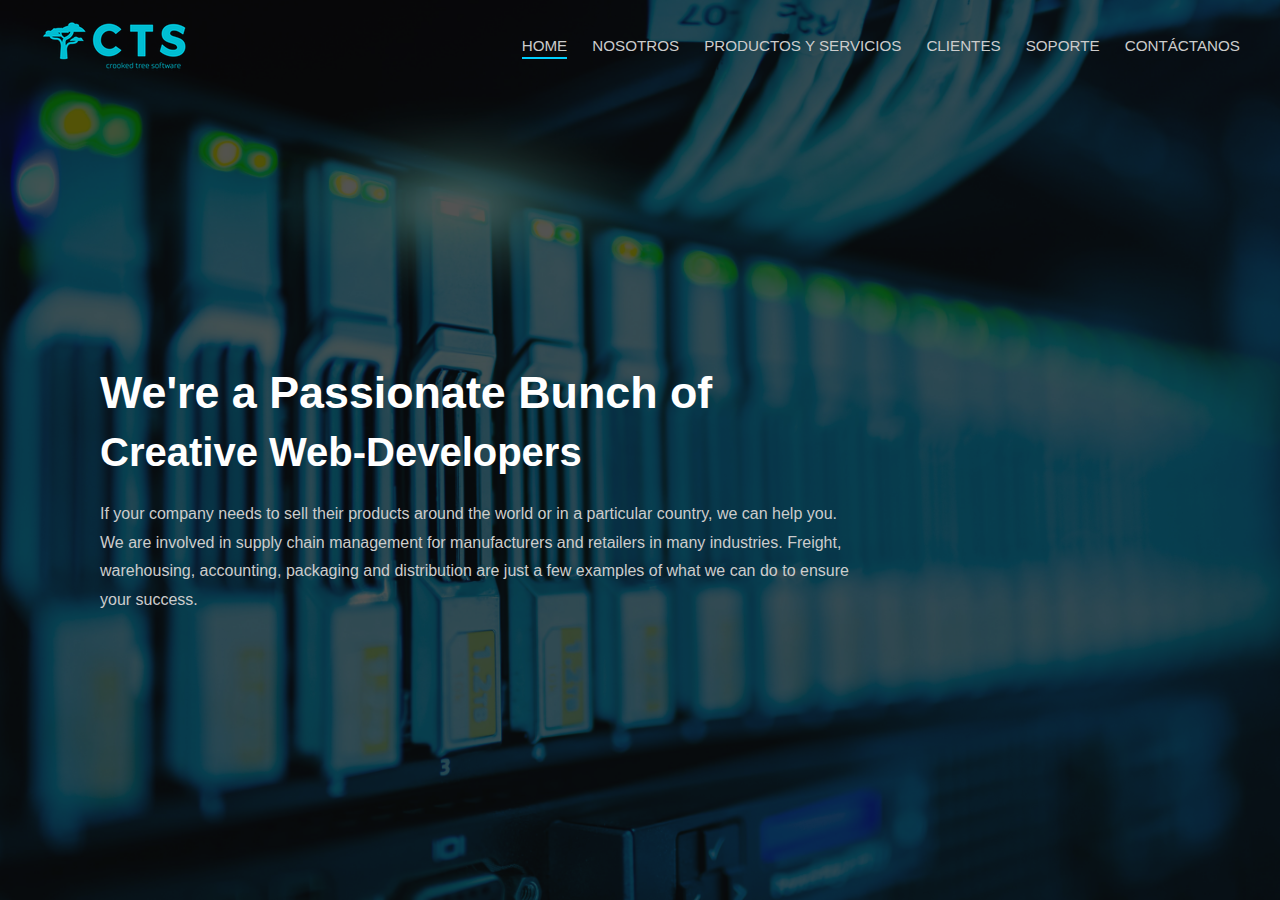
<file: index.html>
<!DOCTYPE html>
<html lang="es">
<head>
  <meta charset="UTF-8" />
  <meta name="viewport" content="width=device-width, initial-scale=1.0"/>
  <title>CTS | Crooked Tree Software</title>
  <link rel="stylesheet" href="./styles.css" />
</head>
<body>
  <header class="hero">
    <div class="overlay"></div>
    <nav class="navbar">
      <div class="logo">
        <img src="./images/logo-apha.png" alt="Crooked Tree Software" />
      </div>
            <!-- Burger Icon -->
      <div class="burger" id="burger">
        ☰
      </div>
      <ul id="navLinks" class="nav-links">
        <li><a href="#" class="active">Home</a></li>
        <li><a href="#">Nosotros</a></li>
        <li><a href="#">Productos y Servicios</a></li>
        <li><a href="#">Clientes</a></li>
        <li><a href="#">Soporte</a></li>
        <li><a href="#">Contáctanos</a></li>
      </ul>
    </nav>

    <div class="hero-content">
      <h1>We're a Passionate Bunch of <br><span>Creative Web-Developers</span></h1>
      <p>
        If your company needs to sell their products around the world or in a particular country, we can help you. 
        We are involved in supply chain management for manufacturers and retailers in many industries. 
        Freight, warehousing, accounting, packaging and distribution are just a few examples of what we can do 
        to ensure your success.
      </p>
    </div>
  </header>
  <script src="./script.js"></script>
</body>
</html>
</file>
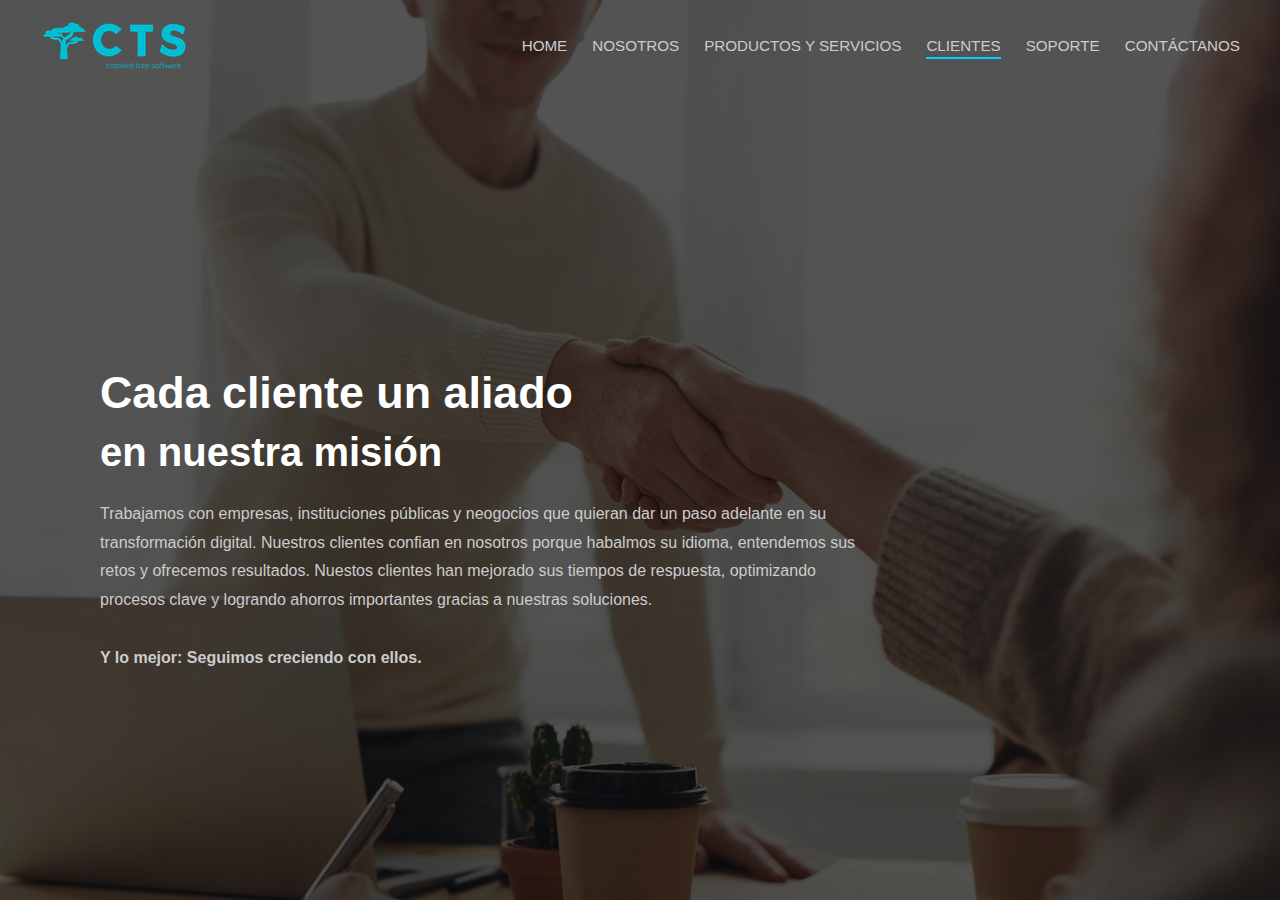
<file: clientes.html>
<!DOCTYPE html>
<html lang="es">
<head>
  <meta charset="UTF-8" />
  <meta name="viewport" content="width=device-width, initial-scale=1.0"/>
  <title>CTS | Crooked Tree Software</title>
  <link rel="stylesheet" href="./styles.css" />
</head>
<body>
  <header class="hero-clientes">
    <div class="overlay"></div>
    <nav class="navbar">
      <div class="logo">
        <img src="./images/logo-apha.png" alt="Crooked Tree Software" />
      </div>
            <!-- Burger Icon -->
      <div class="burger" id="burger">
        ☰
      </div>
      <ul id="navLinks" class="nav-links">
        <li><a href="./index.html">Home</a></li>
        <li><a href="./nosotros.html" >Nosotros</a></li>
        <li><a href="./productos.html">Productos y Servicios</a></li>
        <li><a href="./clientes.html" class="active">Clientes</a></li>
        <li><a href="#">Soporte</a></li>
        <li><a href="#">Contáctanos</a></li>
      </ul>
    </nav>

    <div class="hero-content">
      <h1>Cada cliente un aliado 
     <br><span>en nuestra misión</span>
      </h1> 
      <p>
        Trabajamos con empresas, instituciones públicas y neogocios que quieran dar un paso adelante en su 
        transformación digital.
        Nuestros clientes confian en nosotros porque habalmos su idioma, entendemos sus retos y ofrecemos resultados.
        Nuestos clientes han mejorado sus tiempos de respuesta, optimizando procesos clave y logrando ahorros importantes
        gracias a nuestras soluciones.
        <br><br>
        <strong>Y lo mejor: Seguimos creciendo con ellos.</strong>
      </p>
    </div>
  </header>
  <script src="./script.js"></script>
</body>
</html>
</file>
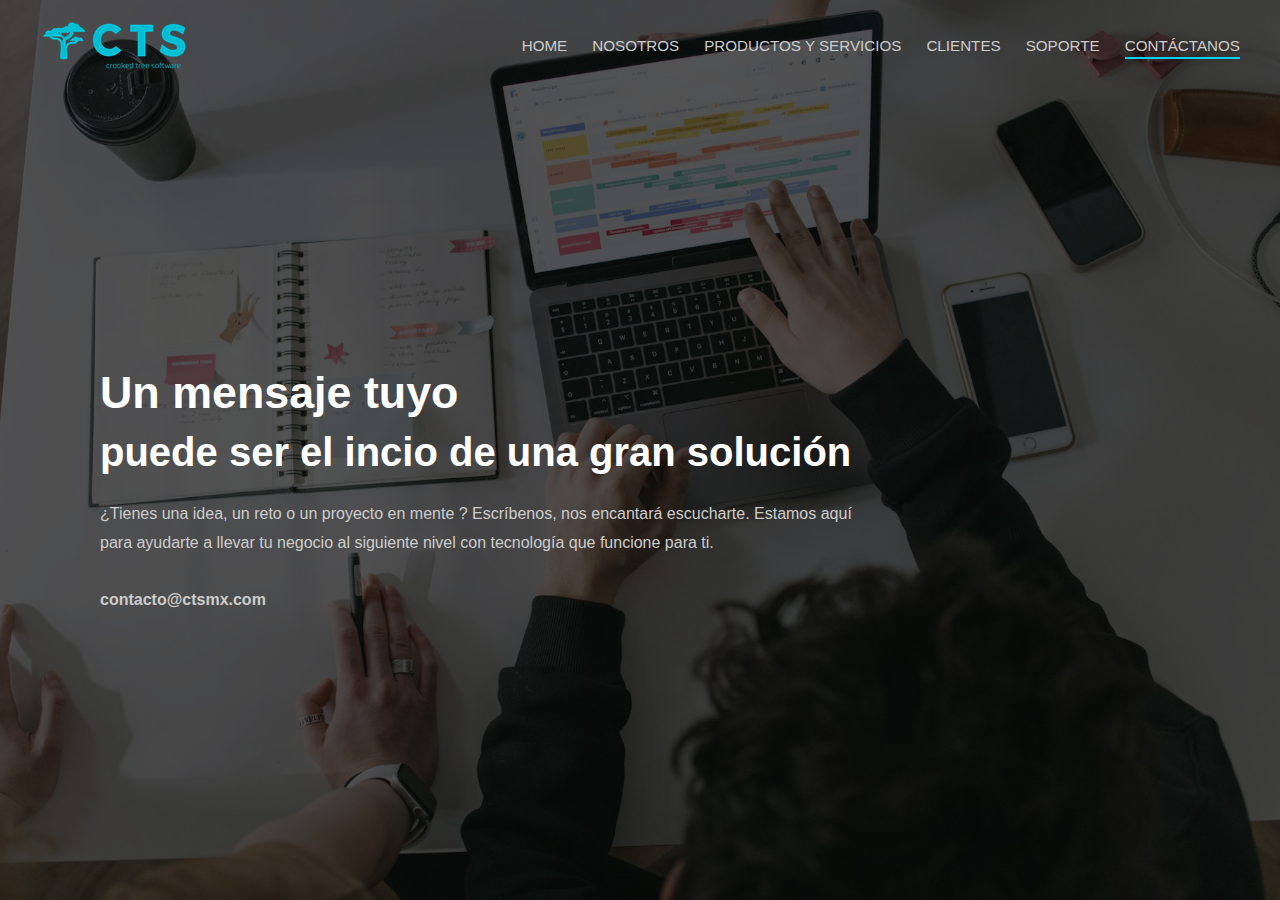
<file: contacto.html>
<!DOCTYPE html>
<html lang="es">
<head>
  <meta charset="UTF-8" />
  <meta name="viewport" content="width=device-width, initial-scale=1.0"/>
  <title>CTS | Crooked Tree Software</title>
  <link rel="stylesheet" href="./styles.css" />
</head>
<body>
  <header class="hero-contacto">
    <div class="overlay"></div>
    <nav class="navbar">
      <div class="logo">
        <img src="./images/logo-apha.png" alt="Crooked Tree Software" />
      </div>
            <!-- Burger Icon -->
      <div class="burger" id="burger">
        ☰
      </div>
      <ul id="navLinks" class="nav-links">
        <li><a href="./index.html">Home</a></li>
        <li><a href="./nosotros.html" >Nosotros</a></li>
        <li><a href="./productos.html">Productos y Servicios</a></li>
        <li><a href="./clientes.html">Clientes</a></li>
        <li><a href="./soporte.html">Soporte</a></li>
        <li><a href="./contacto.html" class="active">Contáctanos</a></li>
      </ul>
    </nav>

    <div class="hero-content">
      <h1>Un mensaje tuyo</u>
      <br><span>puede ser el incio de una gran solución</span>
      </h1> 
      <p>
        ¿Tienes una idea, un reto o un proyecto en mente ? Escríbenos, nos encantará escucharte.
        Estamos aquí para ayudarte a llevar tu negocio al siguiente nivel con tecnología que funcione para ti.
        <br><br>
        <strong>contacto@ctsmx.com</strong>
      </p>
    </div>
  </header>
  <script src="./script.js"></script>
</body>
</html>
</file>
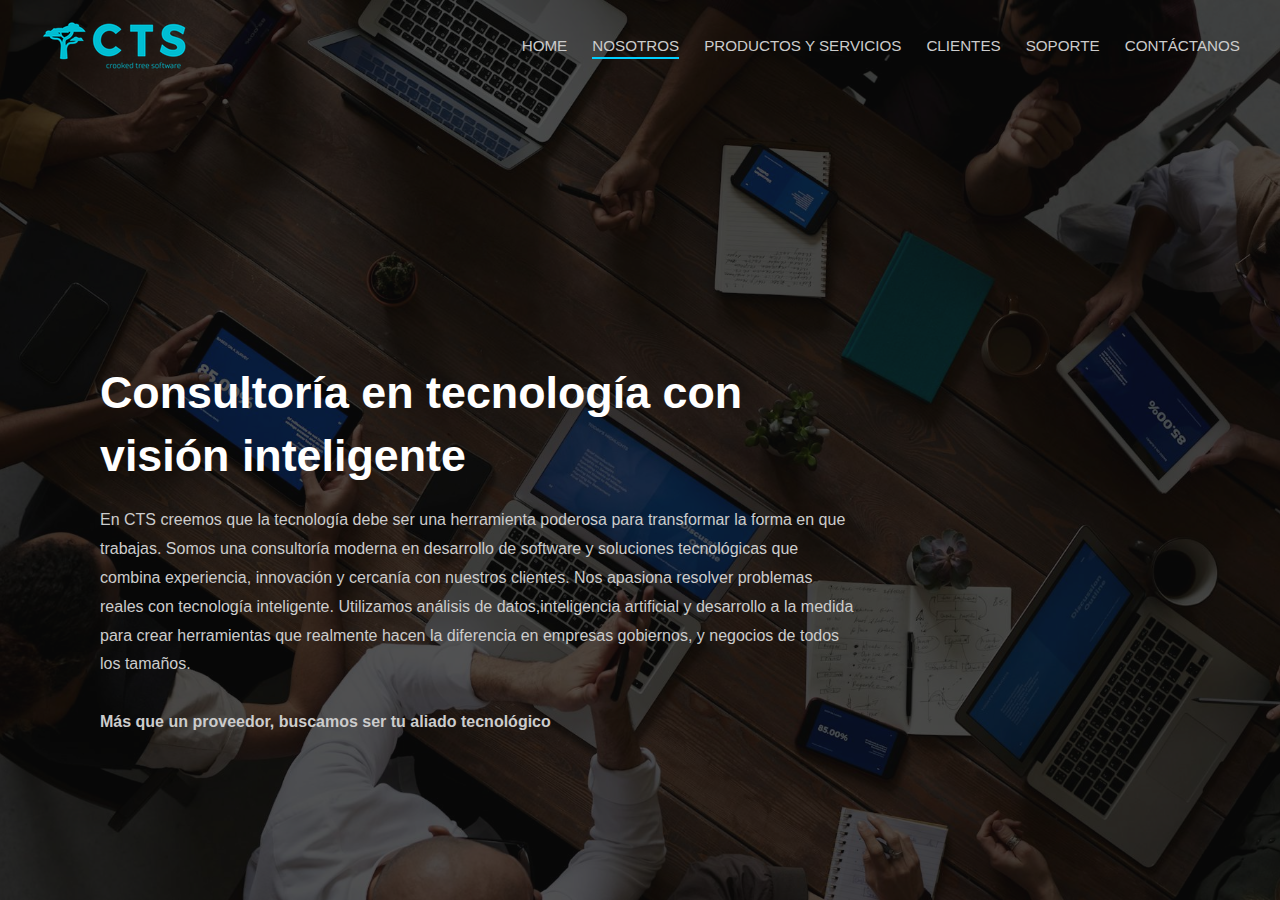
<file: nosotros.html>
<!DOCTYPE html>
<html lang="es">
<head>
  <meta charset="UTF-8" />
  <meta name="viewport" content="width=device-width, initial-scale=1.0"/>
  <title>CTS | Crooked Tree Software</title>
  <link rel="stylesheet" href="./styles.css" />
</head>
<body>
  <header class="hero-nosotros">
    <div class="overlay"></div>
    <nav class="navbar">
      <div class="logo">
        <img src="./images/logo-apha.png" alt="Crooked Tree Software" />
      </div>
            <!-- Burger Icon -->
      <div class="burger" id="burger">
        ☰
      </div>
      <ul id="navLinks" class="nav-links">
        <li><a href="#">Home</a></li>
        <li><a href="#" class="active">Nosotros</a></li>
        <li><a href="#">Productos y Servicios</a></li>
        <li><a href="#">Clientes</a></li>
        <li><a href="#">Soporte</a></li>
        <li><a href="#">Contáctanos</a></li>
      </ul>
    </nav>

    <div class="hero-content">
      <h1>Consultoría en tecnología con visión inteligente
      <!--<br><span>Creada contigo</span>-->
      </h1> 
      <p>
        En CTS creemos que la tecnología debe ser una herramienta poderosa para transformar la forma en que trabajas.
        Somos una consultoría moderna en desarrollo de software y soluciones tecnológicas que combina experiencia, 
        innovación y cercanía con nuestros clientes.
        Nos apasiona resolver problemas reales con tecnología inteligente. Utilizamos análisis de datos,inteligencia artificial  
        y desarrollo a la medida para crear herramientas que realmente hacen la diferencia en empresas gobiernos,
        y negocios de todos los tamaños.
        <br><br>
        <strong>Más que un proveedor, buscamos ser tu aliado tecnológico</strong>
      </p>
    </div>
  </header>
  <script src="./script.js"></script>
</body>
</html>
</file>
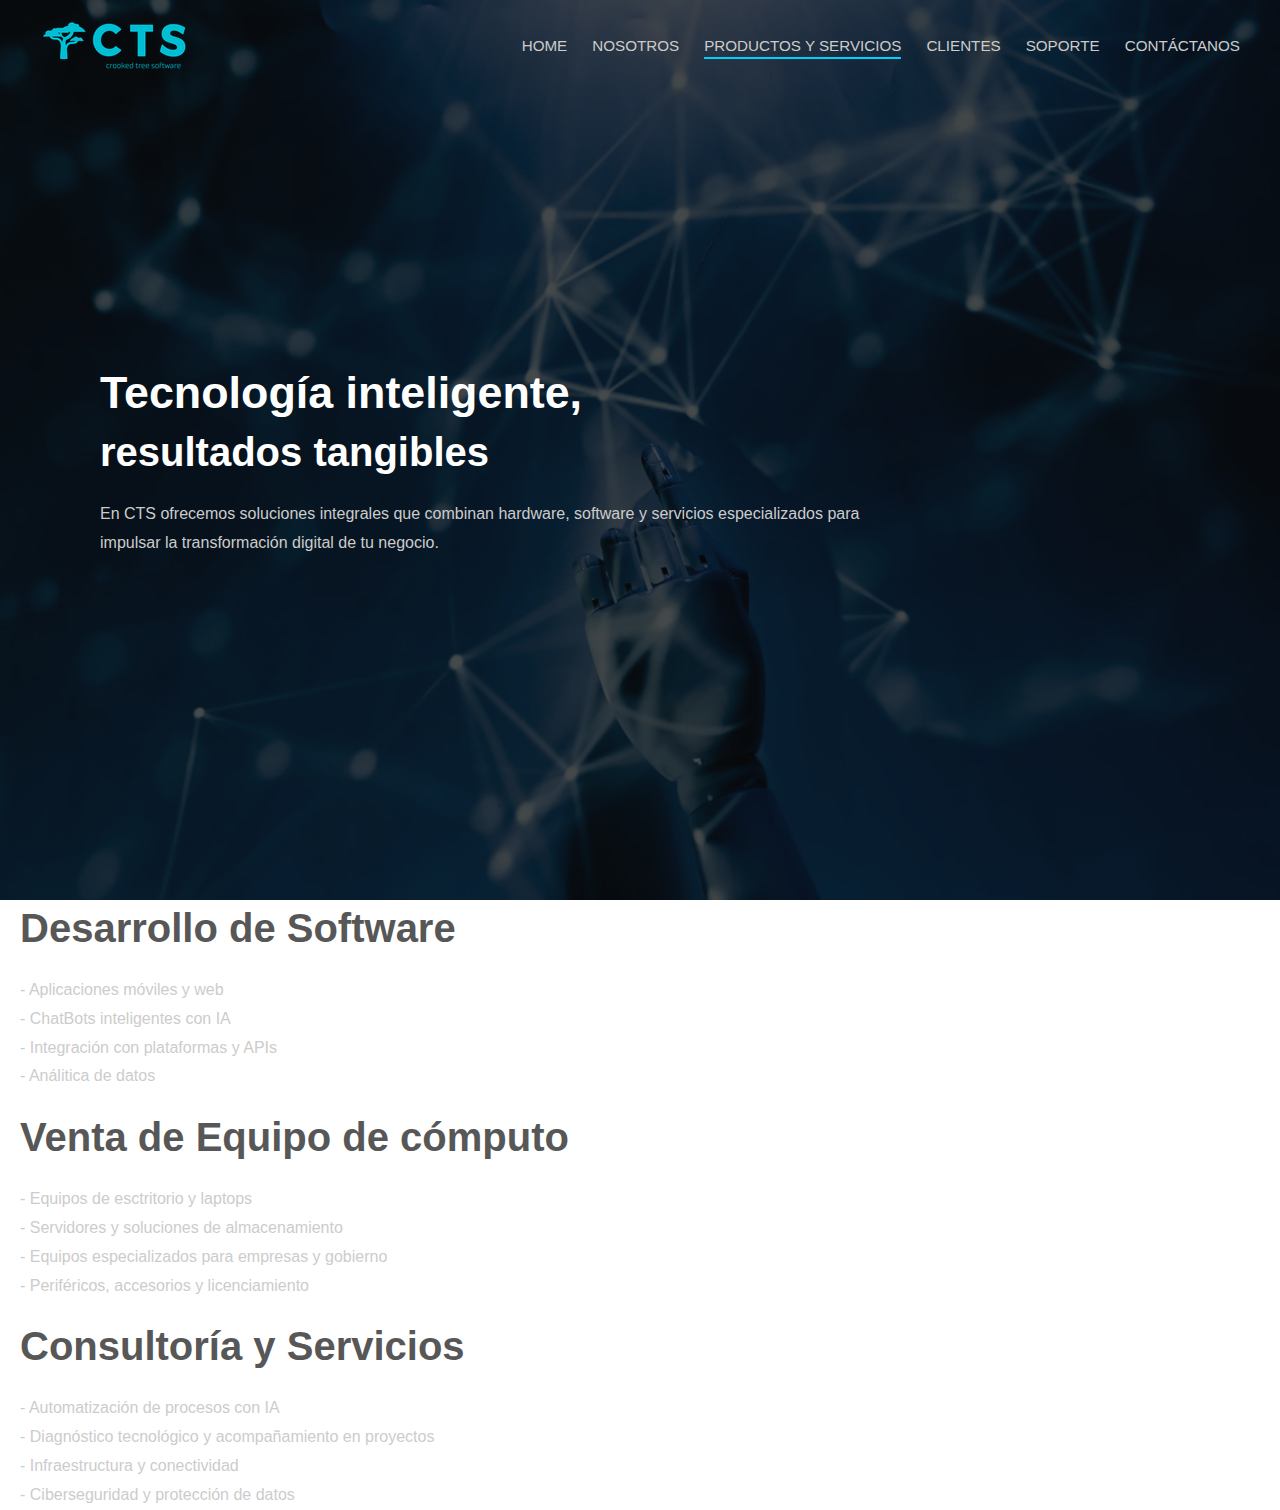
<file: productos.html>
<!DOCTYPE html>
<html lang="es">
<head>
  <meta charset="UTF-8" />
  <meta name="viewport" content="width=device-width, initial-scale=1.0"/>
  <title>CTS | Crooked Tree Software</title>
  <link rel="stylesheet" href="./styles.css" />
</head>
<body>
  <header class="hero-productos">
    <div class="overlay"></div>
    <nav class="navbar">
      <div class="logo">
        <img src="./images/logo-apha.png" alt="Crooked Tree Software" />
      </div>
            <!-- Burger Icon -->
      <div class="burger" id="burger">
        ☰
      </div>
      <ul id="navLinks" class="nav-links">
        <li><a href="#">Home</a></li>
        <li><a href="#" >Nosotros</a></li>
        <li><a href="#" class="active">Productos y Servicios</a></li>
        <li><a href="#">Clientes</a></li>
        <li><a href="#">Soporte</a></li>
        <li><a href="#">Contáctanos</a></li>
      </ul>
    </nav>

    <div class="hero-content">
      <h1>Tecnología inteligente,
      <br><span>resultados tangibles</span>
      </h1> 
      <p>
        En CTS ofrecemos soluciones integrales que combinan hardware, software y servicios especializados
        para impulsar la transformación digital de tu negocio.
      </p>
    </div>
  </header>
  <div class="hero-content-productos">
      <h1>Desarrollo de Software
      </h1> 
      <p>
            - Aplicaciones móviles y web
       <br> - ChatBots inteligentes con IA
       <br> - Integración con plataformas y APIs
       <br> - Análitica de datos 
      </p>
   </div>
   <br>
   <div class="hero-content-productos">
    <h1>Venta de Equipo de cómputo
    </h1> 
    <p>
          - Equipos de esctritorio y laptops
     <br> - Servidores y soluciones de almacenamiento
     <br> - Equipos especializados para empresas y gobierno
     <br> - Periféricos, accesorios y licenciamiento 
    </p>
 </div>
 <br>
   <div class="hero-content-productos">
    <h1>Consultoría y Servicios
    </h1> 
    <p>
          - Automatización de procesos con IA
     <br> - Diagnóstico tecnológico y acompañamiento en proyectos
     <br> - Infraestructura y conectividad 
     <br> - Ciberseguridad y protección de datos
    </p>
 </div>
  <script src="./script.js"></script>
</body>
</html>
</file>
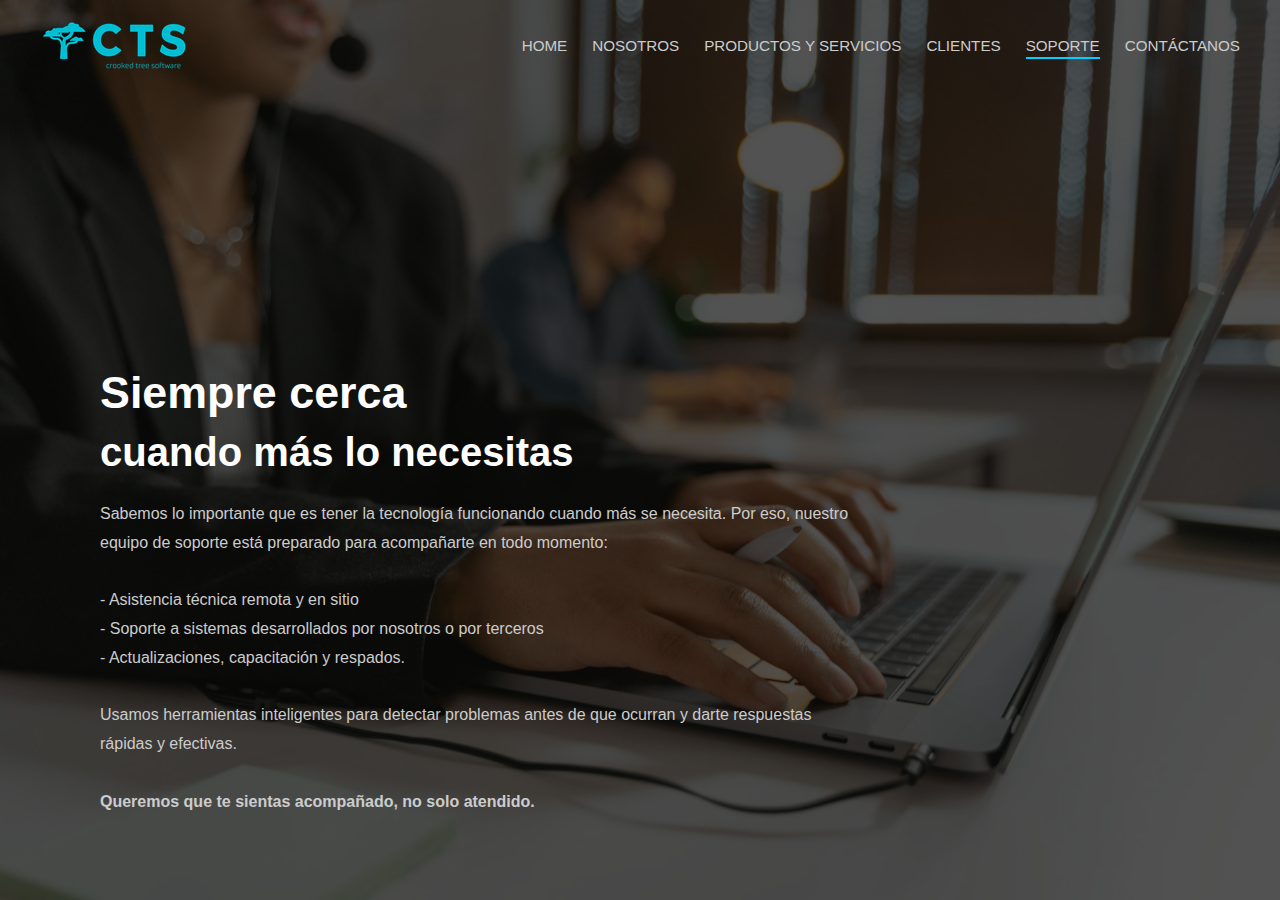
<file: soporte.html>
<!DOCTYPE html>
<html lang="es">
<head>
  <meta charset="UTF-8" />
  <meta name="viewport" content="width=device-width, initial-scale=1.0"/>
  <title>CTS | Crooked Tree Software</title>
  <link rel="stylesheet" href="./styles.css" />
</head>
<body>
  <header class="hero-soporte">
    <div class="overlay"></div>
    <nav class="navbar">
      <div class="logo">
        <img src="./images/logo-apha.png" alt="Crooked Tree Software" />
      </div>
            <!-- Burger Icon -->
      <div class="burger" id="burger">
        ☰
      </div>
      <ul id="navLinks" class="nav-links">
        <li><a href="./index.html">Home</a></li>
        <li><a href="./nosotros.html">Nosotros</a></li>
        <li><a href="./productos.html">Productos y Servicios</a></li>
        <li><a href="./clientes.html">Clientes</a></li>
        <li><a href="./soporte.html"class="active">Soporte</a></li>
        <li><a href="./contacto.html">Contáctanos</a></li>
      </ul>
    </nav>

    <div class="hero-content">
      <h1>Siempre cerca
      <br><span>cuando más lo necesitas</span>
      </h1> 
      <p>
        Sabemos lo importante que es tener la tecnología funcionando cuando más se necesita. Por eso, nuestro
        equipo de soporte está preparado para acompañarte en todo momento:
        <br>  <br>
       - Asistencia técnica remota y en sitio
       <br>
       - Soporte a sistemas desarrollados por nosotros o por terceros
       <br>
       - Actualizaciones, capacitación y respados.
        <br> <br> Usamos herramientas inteligentes para detectar problemas antes de que ocurran y darte respuestas rápidas y 
        efectivas. 
        <br><br><strong>Queremos que te sientas acompañado, no solo atendido.</strong>
      </p>
    </div>
  </header>
  <script src="./script.js"></script>
</body>
</html>
</file>
<file: styles.css>
* {
  margin: 0;
  padding: 0;
  box-sizing: border-box;
}

body, html {
  font-family: 'Segoe UI', sans-serif;
  color: #fff;
}

.hero {
  position: relative;
  height: 100vh;
  background: url('./images/background.jpg') no-repeat center center/cover;
}

.hero-nosotros {
  position: relative;
  height: 100vh;
  background: url('./images/cts-nosotros.jpg') no-repeat center center/cover;
}

.hero-productos {
  position: relative;
  height: 100vh;
  background: url('./images/cts-productos.jpg') no-repeat center center/cover;
}
.hero-clientes {
  position: relative;
  height: 100vh;
  background: url('./images/cts-cliente.jpg') no-repeat center center/cover;
}
.hero-soporte {
  position: relative;
  height: 100vh;
  background: url('./images/cts-soporte.jpg') no-repeat center center/cover;
}
.hero-contacto {
  position: relative;
  height: 100vh;
  background: url('./images/cts-contacto.jpg') no-repeat center center/cover;
}
.overlay {
  position: absolute;
  top: 0;
  left: 0;
  width: 100%;
  height: 100%;
  background: rgba(10, 10, 10, 0.7);
  z-index: 1;
}

.navbar {
  position: relative;
  z-index: 2;
  display: flex;
  justify-content: space-between;
  padding: 20px 40px;
  align-items: center;
  flex-wrap: wrap;
}

.logo {
  display: flex;
  align-items: center;
}

.logo img {
  width: 150px;
  margin-right: 10px;
}

.brand {
  font-size: 1.8rem;
  font-weight: 600;
  color: #fff;
}

.brand2 {
  font-size: 1.8rem;
  font-weight: 600;
  color: #fff;
}

.brand .highlight {
  color: #00cfff;
}

.nav-links {
  list-style: none;
  display: flex;
  gap: 25px;
}

.nav-links li a {
  text-decoration: none;
  color: #ccc;
  font-size: 0.95rem;
  text-transform: uppercase;
  position: relative;
}

.nav-links li a.active::after,
.nav-links li a:hover::after {
  content: '';
  display: block;
  height: 2px;
  width: 100%;
  background: #00cfff;
  position: absolute;
  bottom: -5px;
  left: 0;
}

.hero-content {
  position: relative;
  z-index: 2;
  padding: 0 100px;
  top: 30%;
  width: 75%;
}

.hero-content h1 {
  font-size: 2.8rem;
  line-height: 1.4;
  margin-bottom: 20px;
}

.hero-content span {
  display: block;
  font-size: 2.5rem;
  color: #fff;
}

.hero-content p {
  font-size: 1rem;
  line-height: 1.8;
  color: #ccc;
  max-width: 900px;
}

.hero-content-productos {
  padding: 0 20px;
  height: auto;
}

.hero-content-productos h1 {
  font-size: 2.5rem;
  line-height: 1.4;
  margin-bottom: 20px;
  color: #575757;
}
.hero-content-productos span {
  display: block;
  font-size: 2.2rem;
  color: #575757;
}
.hero-content-productos p {
  font-size: 1rem;
  line-height: 1.8;
  color: #ccc;
  max-width: 900px;
}
.hero-content-clientes {
  padding: 0 20px;
  height: auto;
}
.hero-content-clientes h1 {
  font-size: 2.5rem;
  line-height: 1.4;
  margin-bottom: 20px;
  color: #575757;
}
.hero-content-clientes span {
  display: block;
  font-size: 2.2rem;
  color: #575757;
}
.hero-content-clientes p {
  font-size: 1rem;
  line-height: 1.8;
  color: #ccc;
  max-width: 900px;
}
.hero-content-soporte {
  padding: 0 20px;
  height: auto;
}
.hero-content-soporte h1 {
  font-size: 2.5rem;
  line-height: 1.4;
  margin-bottom: 20px;
  color: #575757;
}
.hero-content-soporte span {
  display: block;
  font-size: 2.2rem;
  color: #575757;
}
.hero-content-soporte p {
  font-size: 1rem;
  line-height: 1.8;
  color: #ccc;
  max-width: 900px;
}
/* ----------------------------
   Responsive Styles for Mobile
----------------------------- */
@media (max-width: 768px) {
  .navbar {
    flex-direction: column;
    align-items: flex-start;
    padding: 20px;
  }

  .nav-links {
    flex-direction: column;
    gap: 15px;
    margin-top: 15px;
  }

  .hero-content {
    padding: 0 20px;
    top: 20%;
  }

  .hero-content h1 {
    font-size: 2rem;
  }

  .hero-content span {
    font-size: 1.8rem;
  }

  .hero-content p {
    font-size: 0.95rem;
  }
}

@media (max-width: 480px) {
  .logo img {
    width: 110px;
  }

  .brand {
    font-size: 1.5rem;
  }

  .hero-content h1 {
    font-size: 1.6rem;
  }

  .hero-content span {
    font-size: 1.5rem;
  }

  .hero-content p {
    font-size: 0.9rem;
  }

}

/* Burger menu button */
.burger {
  display: none;
  font-size: 2rem;
  color: #fff;
  cursor: pointer;
  z-index: 3;
}

/* Show burger and hide nav-links by default on mobile */
@media (max-width: 768px) {
  .burger {
    display: block;
  }

  .nav-links {
    display: none;
    flex-direction: column;
    width: 100%;
    margin-top: 10px;
  }

  .nav-links.show {
    display: flex;
  }

  .nav-links li {
    margin: 5px 0;
  }
}
</file>
